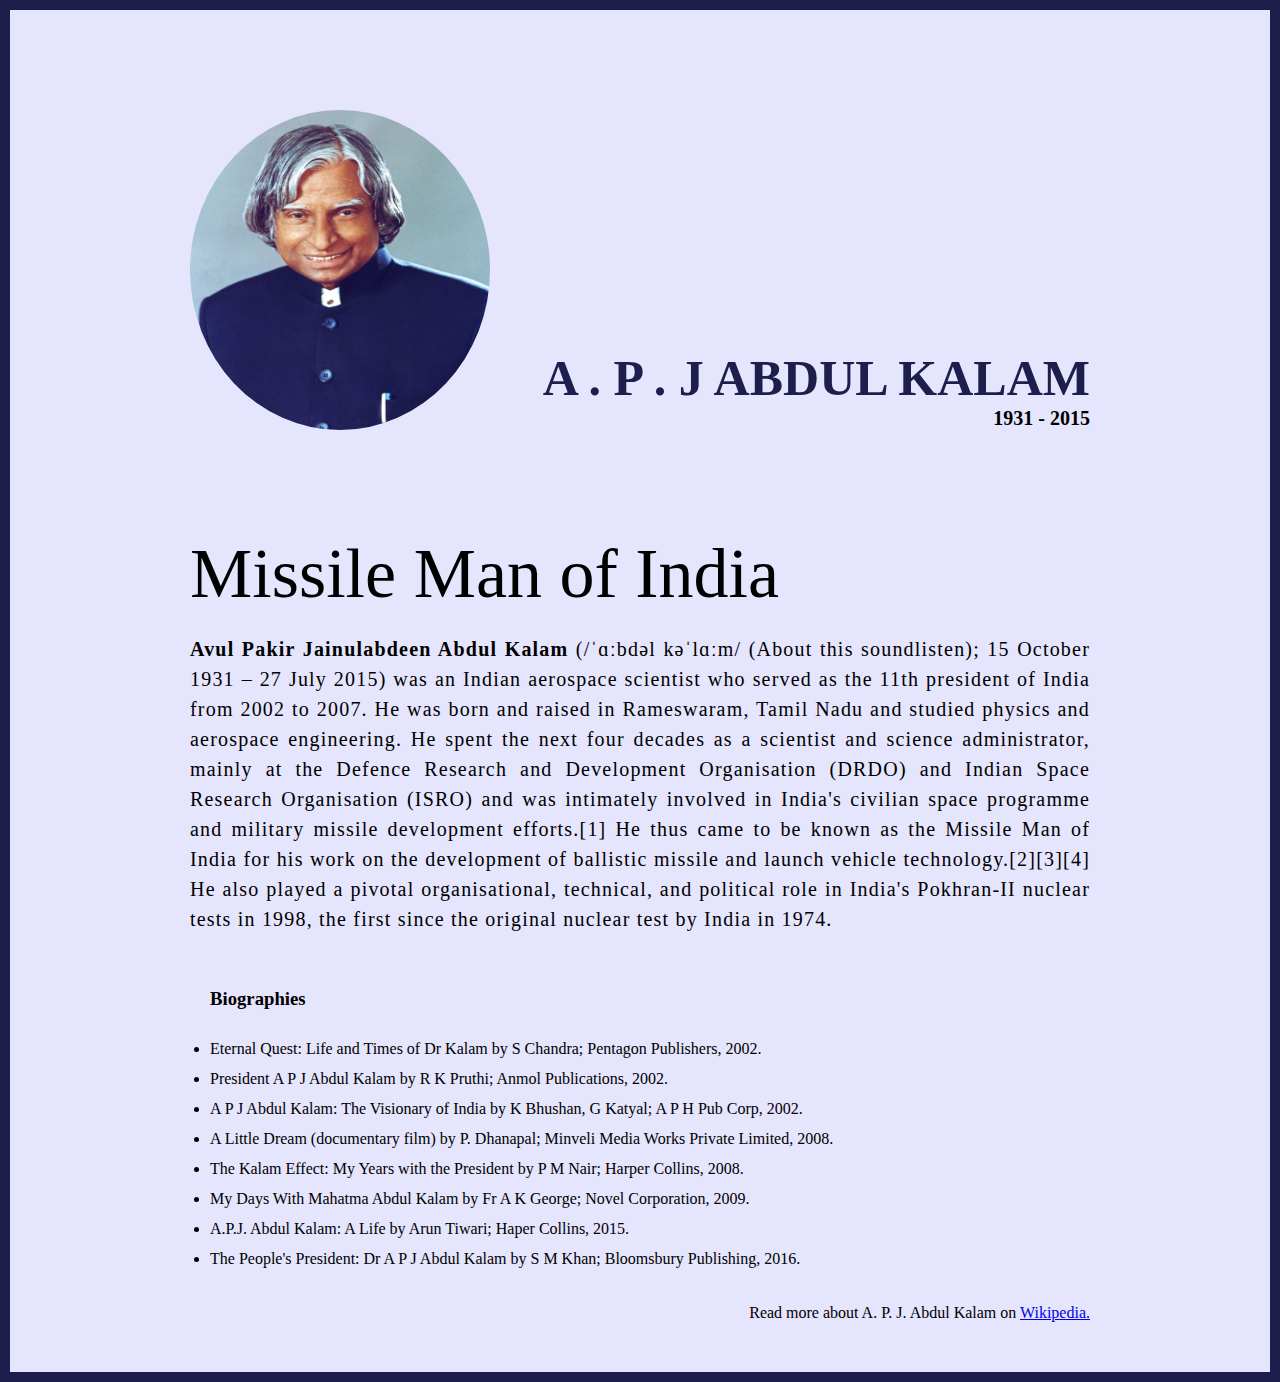
<file: Project 1/index.html>
<!DOCTYPE html>
<html lang="en">
    <head>
        <meta charset="UTF-8">
        <meta http-equiv="X-UA-Compatible" content="IE=edge">
        <meta name="viewport" content="width=device-width, initial-scale=1.0">
        <title>The Tribute Website | A.P.J Abdul Kalam</title>
        <!-- CSS -->
         <link rel="stylesheet" href="style.css">
    </head>
    <body>
        <div class="container">
            <div class="content">
                <section class="top_section">
                    <div class="image_container">
                        <img src="images/apj.jpg" alt="Tribute">
                    </div>
                    <div>
                        <h1>A . P . J Abdul Kalam</h1>
                        <h4>1931 - 2015</h4>
                    </div>
                </section>
                <section class="about_section">
                    <h2>Missile Man of India</h2>
                    <p><b>Avul Pakir Jainulabdeen Abdul Kalam </b>(/ˈɑːbdəl kəˈlɑːm/ (About this soundlisten); 15 October 1931 – 27 July 2015) was an Indian aerospace scientist who served as the 11th president of India from 2002 to 2007. He was born and raised in Rameswaram, Tamil Nadu and studied physics and aerospace engineering. He spent the next four decades as a scientist and science administrator, mainly at the Defence Research and Development Organisation (DRDO) and Indian Space Research Organisation (ISRO) and was intimately involved in India's civilian space programme and military missile development efforts.[1] He thus came to be known as the Missile Man of India for his work on the development of ballistic missile and launch vehicle technology.[2][3][4] He also played a pivotal organisational, technical, and political role in India's Pokhran-II nuclear tests in 1998, the first since the original nuclear test by India in 1974.
                    </p>
                </section>
                <section class="biographies_section">
                    <h3>Biographies</h3>
                    <ul>
                        <li>
                          Eternal Quest: Life and Times of Dr Kalam by S Chandra; Pentagon
                          Publishers, 2002.
                        </li>
                        <li> 
                          President A P J Abdul Kalam by R K Pruthi; Anmol Publications,
                          2002.
                        </li>
                        <li>
                          A P J Abdul Kalam: The Visionary of India by K Bhushan, G Katyal;
                          A P H Pub Corp, 2002.
                        </li>
                        <li>
                          A Little Dream (documentary film) by P. Dhanapal; Minveli Media
                          Works Private Limited, 2008.
                        </li>
                        <li>
                          The Kalam Effect: My Years with the President by P M Nair; Harper
                          Collins, 2008.
                        </li>
                        <li>
                          My Days With Mahatma Abdul Kalam by Fr A K George; Novel
                          Corporation, 2009.
                        </li>
                        <li>
                          A.P.J. Abdul Kalam: A Life by Arun Tiwari; Haper Collins, 2015.
                        </li>
                        <li>
                          The People's President: Dr A P J Abdul Kalam by S M Khan;
                          Bloomsbury Publishing, 2016.
                        </li>
                      </ul>
                </section>
                <section class="footer">
                    <p> Read more about A. P. J. Abdul Kalam on
                        <a href="https://en.wikipedia.org/wiki/A._P._J._Abdul_Kalam"
                          >Wikipedia.</a
                        >
                      </p>
                </section>
            </div>
        </div>
    </body>

</html>
</file>
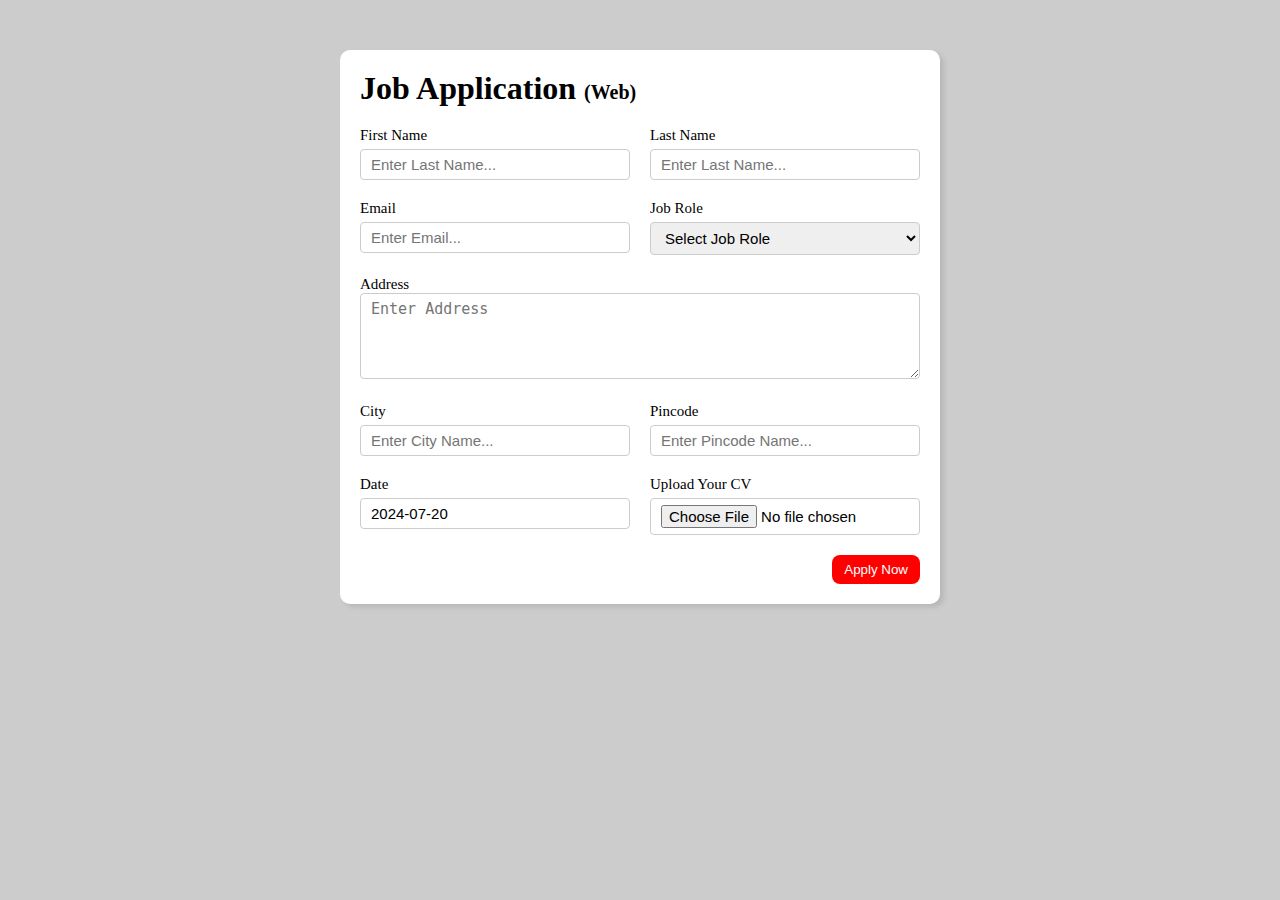
<file: Project 2/index.html>
<!DOCTYPE html>
<html lang="en">
  <head>
    <meta charset="UTF-8" />
    <meta name="viewport" content="width=device-width, initial-scale=1.0" />
    <title>Job Application Form</title>

    <!-- CSS -->
    <link rel="stylesheet" href="style_2.css" />
  </head>
  <body>
    <div class="container">
      <div class="apply_box">
        <h1>Job Application <span class="title_small">(Web)</span></h1>
        <form action="">
          <div class="form_container">
            <div class="form_control">
              <label for="first_name"> First Name </label>
              <input
                type="text"
                id="first_name"
                name="first_name"
                placeholder="Enter Last Name..."
              />
            </div>
            <div class="form_control">
              <label for="last_name"> Last Name </label>
              <input
                type="text"
                id="last_name"
                name="last_name"
                placeholder="Enter Last Name..."
              />
            </div>
            <div class="form_control">
              <label for="email"> Email </label>
              <input
                type="text"
                id="email"
                name="email"
                placeholder="Enter Email..."
              />
            </div>
            <div class="form_control">
              <label for="job_role"> Job Role </label>
              <select name="job_role" id="job_role">
                <option value="">Select Job Role</option>
                <option value="frontend">Frontend Developer</option>
                <option value="backend">Backend Developer</option>
                <option value="full_stack">Full Stack Developer</option>
                <option value="ui_ux">UI UX Designer</option>
              </select>
            </div>
            <div class="textarea_control">
              <label for="address"> Address </label>
              <textarea
                name="address"
                id="address"
                rows="4"
                cols="50"
                placeholder="Enter Address"
              ></textarea>
            </div>
            <div class="form_control">
              <label for="city"> City </label>
              <input
                type="text"
                id="city"
                name="city"
                placeholder="Enter City Name..."
              />
            </div>
            <div class="form_control">
              <label for="pincode"> Pincode </label>
              <input
                type="number"
                id="pincode"
                name="pincode"
                placeholder="Enter Pincode Name..."
              />
            </div>
            <div class="form_control">
              <label for="date"> Date </label>
              <input type="data" id="date" name="date" value="2024-07-20" />
            </div>
            <div class="form_control">
              <label for="upload"> Upload Your CV </label>
              <input type="file" id="upload" name="upload" />
            </div>
          </div>
          <div class="button_container">
            <button type="submit">Apply Now</button>
          </div>
        </form>
      </div>
    </div>
  </body>
</html>
</file>
<file: Project 1/style.css>
* {
    margin: 0;
    padding: 0;
    box-sizing: border-box;
}

.container {
    background-color: #e5e5fd;
    /* Tại sao ở đây là min-height */
    min-height: 100vh;
    border: 10px solid #1d1e4c;
}
/* Image */
.content {
    max-width: 900px;
    margin: 0 auto;
}
.top_section {
    display: flex;
    margin-top: 100px;
    justify-content: space-between;
    align-items: flex-end;
}
.top_section h1 {
    font-size: 50px;
    font-weight: bold;
    color: #1d1e4c;
    text-transform: uppercase;
}
.top_section h4 {
    font-size: 20px;
    text-align: end;
}
.image_container {
    border-radius: 50%;
    /* Tại sao là hidden */
    overflow: hidden
}
.image_container, img {
    width: 300px;
    height: 320px;
}
.about_section {
    margin-top: 104px;
}
.about_section h2 {
    font-size: 70px;
    font-weight: 400;
    margin-bottom: 20px;
}
.about_section p {
    font-size: 20px;
    line-height: 30px;
    letter-spacing: 1.2px;
    text-align: justify;
}

.biographies_section {
    margin-left: 20px;
    margin-top: 50px;
    margin-bottom: 30px;
    line-height: 30px;
}
.biographies_section h3 {
    margin-bottom: 20px;
}
.biographies_section li {
    font-weight: 500;
}
.footer {
    text-align: end;
    margin-bottom: 50px;
}
</file>
<file: Project 2/style_2.css>
* {
    margin: 0;
    padding: 0;
    box-sizing: border-box;
}

body {
    /* Màu tối */
    background-color: #ccc;
}

.container {
    max-width: 900px;
    margin: 0 auto;
    /* background-color: aqua; */
}

.apply_box {
    /* background-color: beige; */
    max-width: 600px;
    padding: 20px;
    background-color: white;
    margin: 0 auto;
    /* Tại sao .container bám theo cùng với apply_box*/
    margin-top: 50px;
    box-shadow: 4px 3px 5px rgba(1, 1, 1, 0.1);
    border-radius: 10px;
}
.title_small {
    font-size: 20px;
}

/* Form Container  */
.form_container {
    margin-top: 20px;
    display: grid;
    grid-template-columns: repeat(auto-fit, minmax(200px, 1fr));
    gap: 20px;
}
.form_control {
    display: flex;
    flex-direction: column;
}
label {
    font-size: 15px;
    margin-bottom: 5px;
}
input, select, textarea {
    padding: 6px 10px;
    border: 1px solid #ccc;
    border-radius: 4px;
    font-size: 15px;
}
input:focus {
    outline-color: red;
}

/* Button  */
.button_container {
    display: flex;
    justify-content: flex-end;
    margin-top: 20px;
}
button {
    background-color: red;
    border: transparent solid 2px;
    padding: 5px 10px;
    color: white;
    border-radius: 8px;
    transition: 0.3s ease-in;
}
button:hover {
    background-color: #ccc;
    border: 2px solid red;
    color: black;
    transition: 0.3s ease-out;
    cursor: pointer;
}
.textarea_control {
    grid-column: 1 / span 2;
}
.textarea_control textarea {
    width: 100%;
}

@media (max-width: 460px) {
    .textarea_control {
        grid-column: 1 / span 1;
    }
};
</file>
